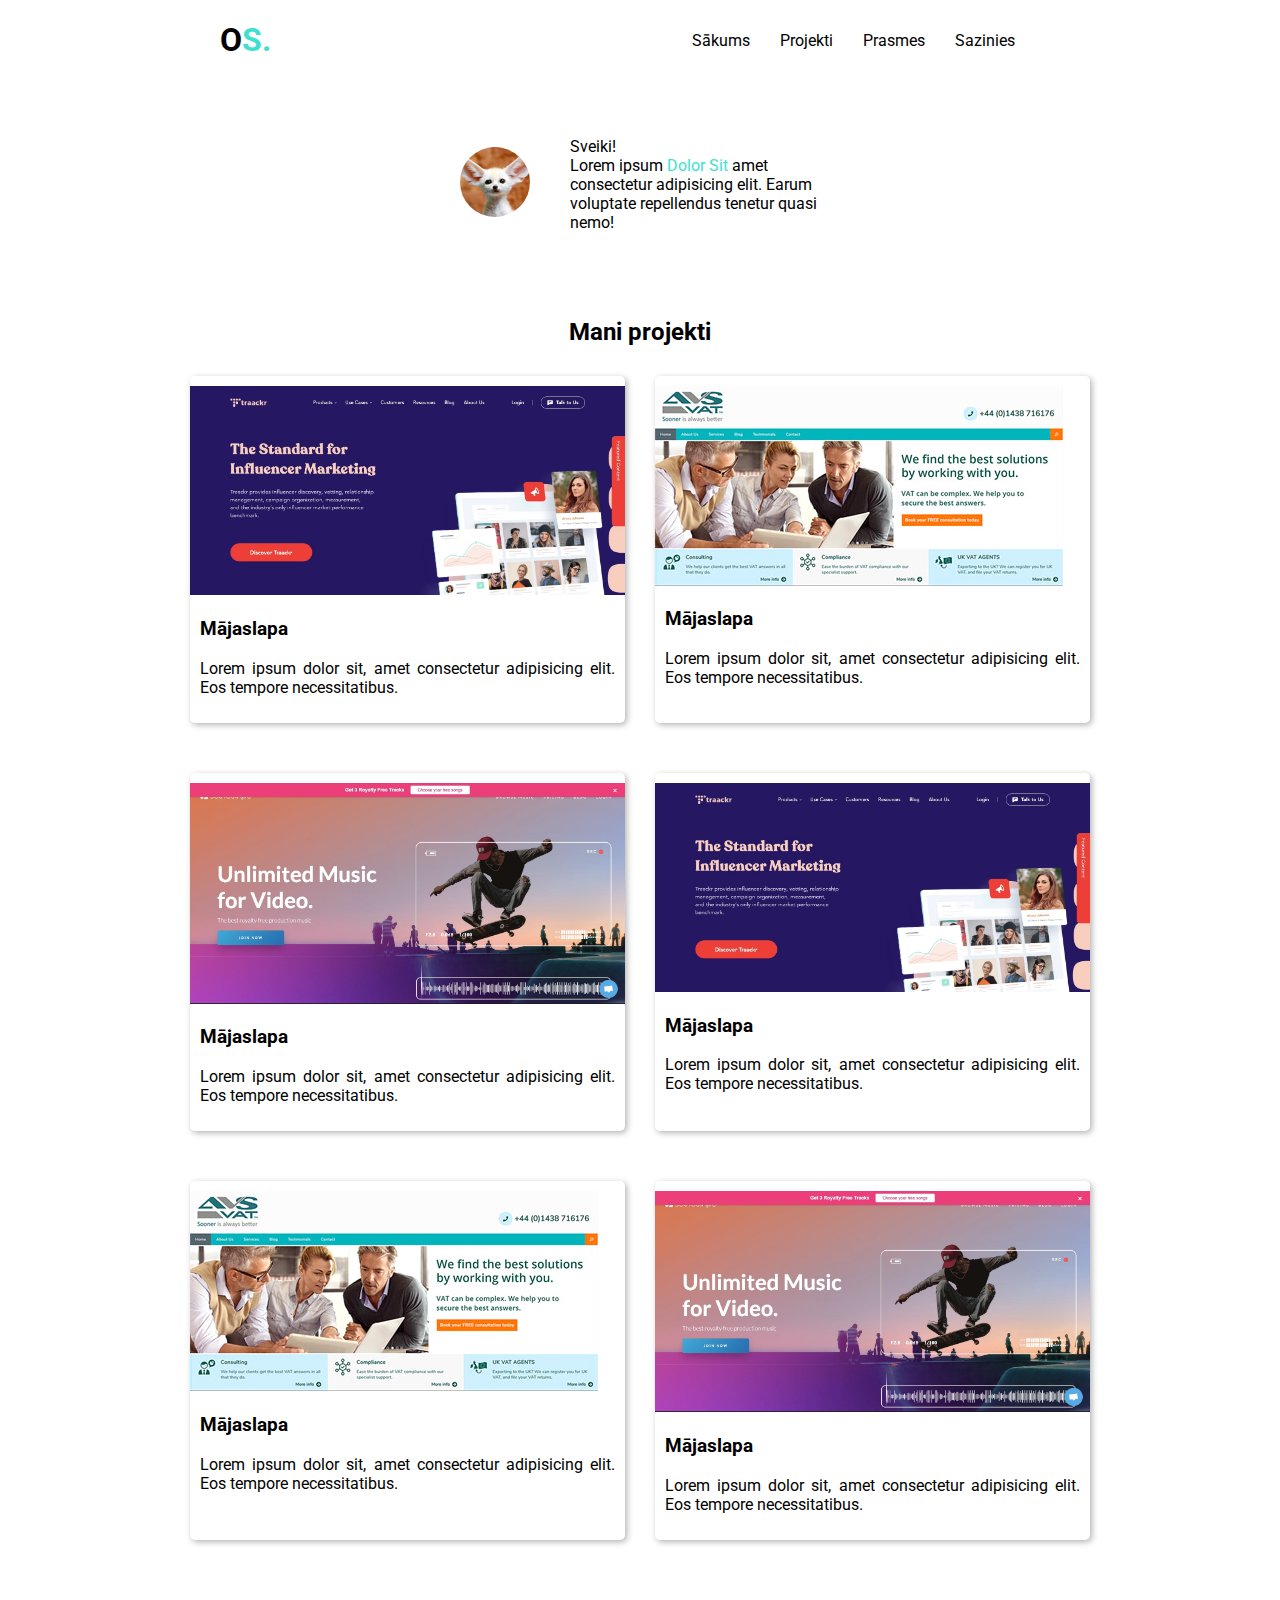
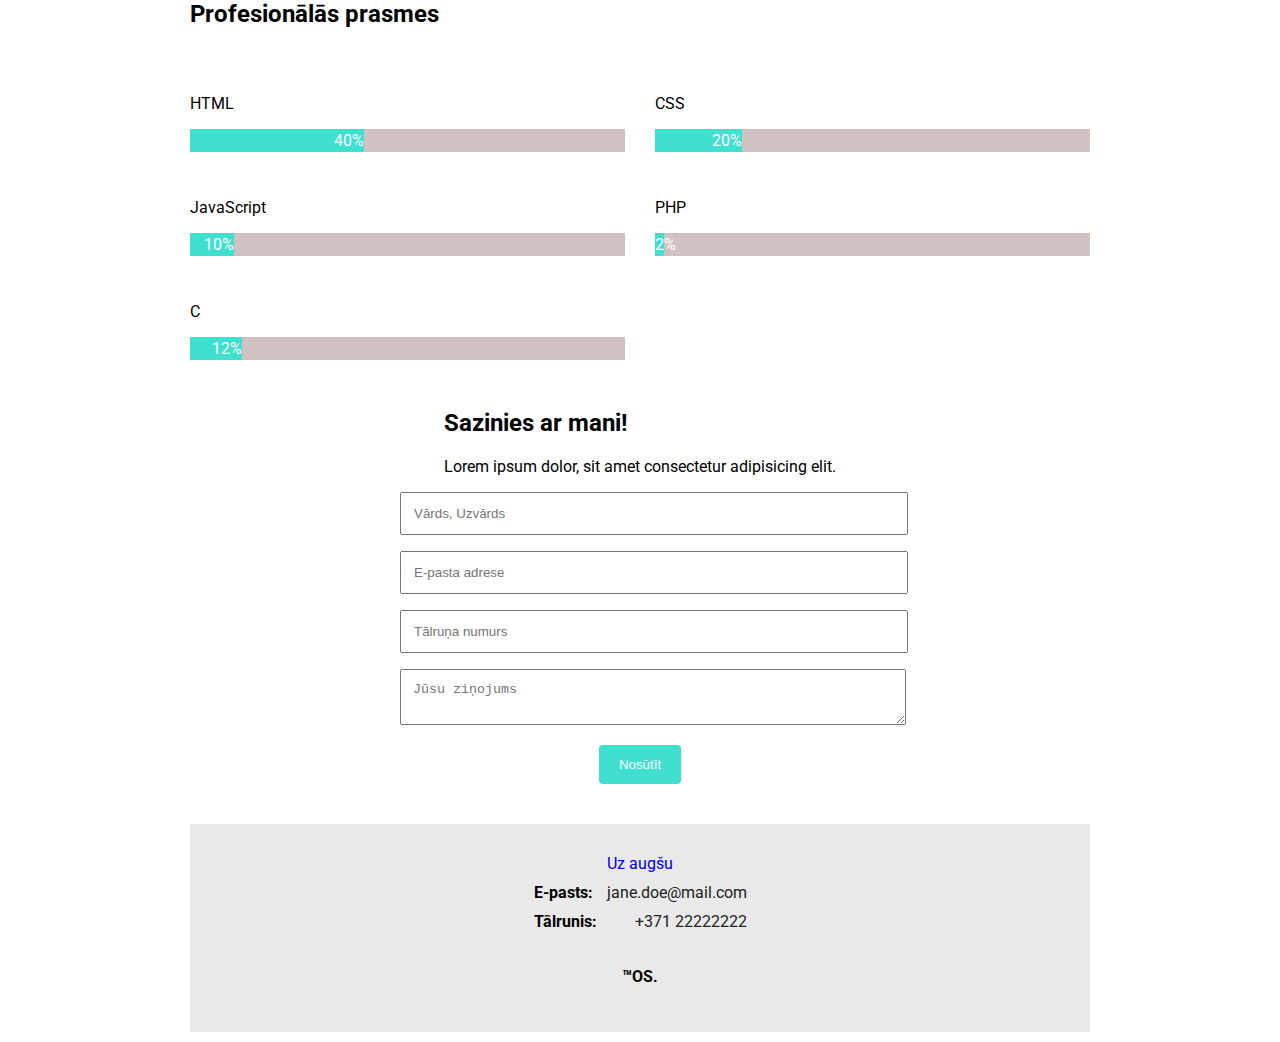
<file: index.html>
<!DOCTYPE html>
<html lang="lv">

<head>
    <meta charset="UTF-8">
    <meta name="viewport" content="width=device-width, initial-scale=1.0">
    <link rel="stylesheet" href="style/style.css">
    <title>OS.</title>
</head>

<body>
    <header>
        <nav class="navbar">
            <h1>O<span class="zils">S.</span></h1>

            <ul class="nav-links">
                <li class="nav-item"><a href="#">Sākums</a></li>
                <li class="nav-item"><a href="#">Projekti</a></li>
                <li class="nav-item"><a href="#">Prasmes</a></li>
                <li class="nav-item"><a href="#">Sazinies</a></li>
            </ul>
        </nav>
    </header>

    <section>
        <article class="row">

            <div class="vidus"><img src="images/profile.jpg" class="profile" alt="">
            </div>

            <p>Sveiki! <br> Lorem ipsum <span class="zils">Dolor Sit</span> amet consectetur adipisicing elit. Earum
                voluptate repellendus tenetur quasi nemo! </p>

        </article>
    </section>

    <section>
        <h2>Mani projekti</h2>

        <div class="grid">
            <article>
                <img src="images/website1.jpeg" alt="">
                <div class="text">
                    <h3>Mājaslapa</h3>
                    <p>Lorem ipsum dolor sit, amet consectetur adipisicing elit. Eos tempore necessitatibus.</p>
                </div>
            </article>
            <article>
                <img src="images/website2.jpg" alt="">
                <div class="text">
                    <h3>Mājaslapa</h3>
                    <p>Lorem ipsum dolor sit, amet consectetur adipisicing elit. Eos tempore necessitatibus.</p>
                </div>
            </article>
            <article>
                <img src="images/website3.jpeg" alt="">
                <div class="text">
                    <h3>Mājaslapa</h3>
                    <p>Lorem ipsum dolor sit, amet consectetur adipisicing elit. Eos tempore necessitatibus.</p>
                </div>
            </article>
            <article>
                <img src="images/website1.jpeg" alt="">
                <div class="text">
                    <h3>Mājaslapa</h3>
                    <p>Lorem ipsum dolor sit, amet consectetur adipisicing elit. Eos tempore necessitatibus.</p>
                </div>
            </article>
            <article>
                <img src="images/website2.jpg" alt="">
                <div class="text">
                    <h3>Mājaslapa</h3>
                    <p>Lorem ipsum dolor sit, amet consectetur adipisicing elit. Eos tempore necessitatibus.</p>
                </div>
            </article>
            <article>
                <img src="images/website3.jpeg" alt="">
                <div class="text">
                    <h3>Mājaslapa</h3>
                    <p>Lorem ipsum dolor sit, amet consectetur adipisicing elit. Eos tempore necessitatibus.</p>

                </div>
            </article>
        </div>

    </section>


    <section class="prasmes">
        <h2>Profesionālās prasmes</h2>

        <br>
        <div class="prasmes-elements">
            <p>HTML</p>
            <div class="bar">
                <div class="prasmes-limenis html">40%</div>
            </div>
        </div>

        <div class="prasmes-elements">
            <p>CSS</p>
            <div class="bar">
                <div class="prasmes-limenis css">20%</div>
            </div>
        </div>

        <div class="prasmes-elements">
            <p>JavaScript</p>
            <div class="bar">
                <div class="prasmes-limenis js">10%</div>
            </div>
        </div>

        <div class="prasmes-elements">
            <p>PHP</p>
            <div class="bar">
                <div class="prasmes-limenis php">2%</div>
            </div>
        </div>

        <div class="prasmes-elements">
            <p>C</p>
            <div class="bar">
                <div class="prasmes-limenis c">12%</div>
            </div>

        </div>

    </section>


    <section class="kontakti">
        <div>
            <h2>Sazinies ar mani!</h2>

            <p>Lorem ipsum dolor, sit amet consectetur adipisicing elit. </p>
        </div>

        <div class="contacts">

            <form action="/action_page.php">
                <input type="text" id="vuzvards" name="vardsuzvards" placeholder="Vārds, Uzvārds">

                <input type="text" id="epasts" name="e-pasts" placeholder="E-pasta adrese">

                <input type="text" id="phone" name="phoneno" placeholder="Tālruņa numurs">

                <textarea id="subject" name="subject" placeholder="Jūsu ziņojums"></textarea>

                <input type="submit" value="Nosūtīt">
            </form>
        </div>
    </section>
    <section class="gray">
        <footer>
            <div class="container-footer">
                <div><a href="#">Uz augšu</a></div>

                <div class="grid-container">
                    <div class="left"><b>E-pasts:</b></div>
                    <div class="right">jane.doe@mail.com</div>
                    <div class="left"><b>Tālrunis:</b></div>
                    <div class="right">+371 22222222</div>
                </div>
                <p><b>&trade;OS.</b></p>
            </div>
        </footer>
    </section>
</body>

</html>
</file>
<file: style/style.css>
@import url('https://fonts.googleapis.com/css2?family=Roboto:wght@400;700&display=swap');


html {
    font-family: 'roboto', sans-serif;
    box-sizing: border-box;
}

body {
    max-width: 900px;
    margin: auto;
}
/*navbar */

nav {
    width: 90%;
    padding-left: 30px;
    padding-right: 10px;
    display: flex;
    justify-content: space-between;
    align-items: center;
}
  
.nav-links {
    list-style: none;
    display: flex;
}

.nav-item a {
    display: inline-block;
    padding: 10px 15px;
    text-decoration: none;
    color: black;
}

.nav-item:hover {
    background-color: black;
}

.nav-item:hover a {
    color: white;
}

/*content*/

article, footer, section {
    padding: 10px 0;
    margin: 10px 0;
}

.profile {
    border-radius: 50%;
    width: 70px;
}

section {
    display: flex;
    flex-direction: column;
    align-items: center;
    justify-content: space-around;
}

.zils {
    color: turquoise;
}

.vidus {
    align-self: center;
}

.row {
    display: grid;
    grid-template-columns: 100px 250px;
    gap: 10px;
}

/* Projekti */

.grid { 
    display: grid;
    grid-template-columns: repeat(2, 1fr);
    gap: 30px;
    }
    
.grid > article {

    box-shadow: 2px 2px 6px 0px  rgba(0,0,0,0.3);
    border-radius: 5px;
}

.grid > article img {
    max-width: 100%;
}
.text {
    padding: 0 10px;
    text-align: justify;
}

.grid img:hover {
    opacity: 0.6;
    cursor: pointer;
}

/* Prasmes */


.prasmes {
    display: grid;
    grid-template-columns: repeat(2, 1fr);
    grid-gap: 30px;
}


.bar {
    width: 100%; 
  background-color: rgb(209, 194, 194); 

}
.prasmes-limenis {
    text-align: right;
    padding-top: 2px;
    padding-bottom: 2px;
    color: white;
}

.html {width: 40%; background-color: turquoise;}
.css {width: 20%; background-color: turquoise;}
.js {width: 10%; background-color: turquoise;}
.php {width: 2%; background-color: turquoise;}
.c {width: 12%; background-color: turquoise;}

/* Kontakti */

.contacts {
    max-width: 480px;
}


input[type=text], textarea {
    width: 100%;
    padding: 12px;
    margin-bottom: 16px;
    resize: vertical;
  }

input[type=submit] {
    background-color: turquoise;
    color: white;
    padding: 12px 20px;
    border: none;
    border-radius: 4px;
    cursor: pointer;
    margin: auto;
    display: block;
}

input[type=submit]:hover {
    background-color: rgb(22, 145, 133);

}

/*Footer */
.gray {
    background-color: rgb(233, 233, 233);
    margin-top: 30px;
}

.container-footer {
    display: grid; 
    text-align: center;
    }

.grid-container {
    display: inline-grid;
    grid-template-columns: auto auto;
    padding: 10px;
}

.left {
    padding: 0 10px 0 0;
    text-align: left;

}

.right {
    padding: 0 0 10px 0;
    text-align: right;
    color: rgb(34, 34, 34);
} 

.container-footer a {
    text-decoration: none;
}


/* misc */
footer>a:link {
    color: gray;
}

footer>a:visited {
    color: black;
}
</file>
